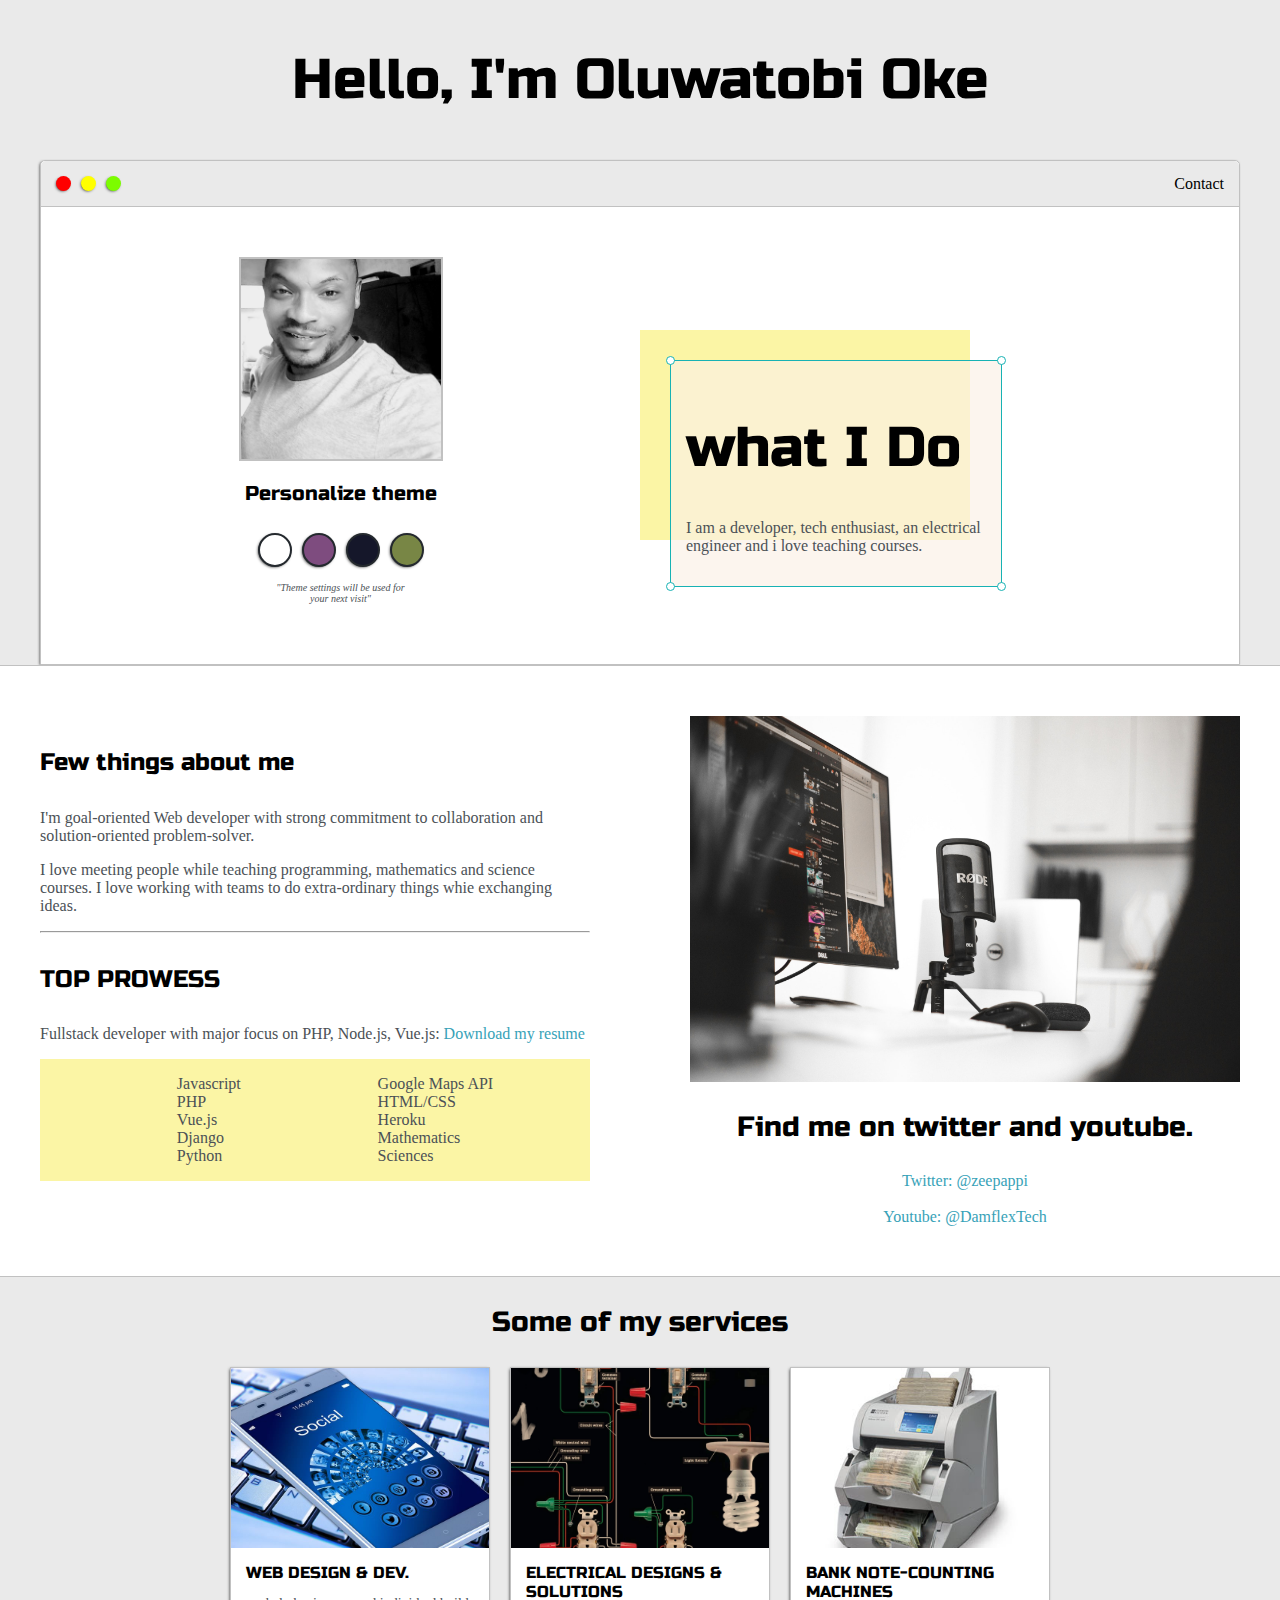
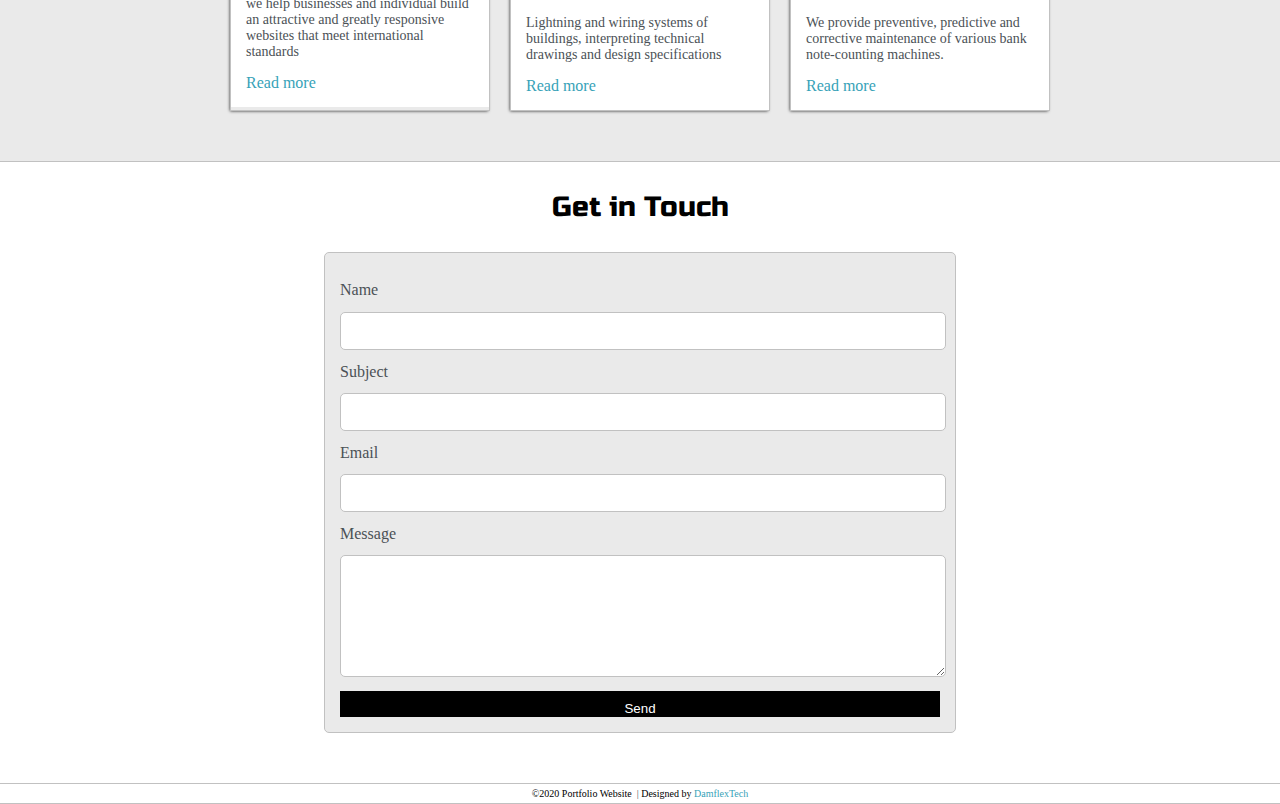
<file: index.html>
<!DOCTYPE html>
<html lang="en">
<head>
    <meta charset="UTF-8">
    <title>Oke Oluwatobi</title>
    <meta name="viewport" content="width=device-width, initial-scale=1, maximum-scale=1, minimum-scale==1"/>
    
    <link href="https://fonts.googleapis.com/css2?family=Russo+One&display=swap" rel="stylesheet">
    <link href="https://fonts.googleapis.com/css2?family=Roboto+Mono:wght@500&family=Russo+One&display=swap" rel="stylesheet">

    
    <link rel="stylesheet" type="text/css" href="default.css">
    <link id="theme-style" rel="stylesheet" href="">
    
</head>
<body>
    <section class="s1">
        <div class="main-container">
            <div class="greeting-wrapper">
                <h1>Hello, I'm Oluwatobi Oke</h1>
            </div>
            
            <div class="intro-wrapper">
                <div class="nav-wrapper">
                    <div class="dots-wrapper">
                        <div id="dot-1" class="browser-dot"></div>
                        <div id="dot-2" class="browser-dot"></div>
                        <div id="dot-3" class="browser-dot"></div>
                    </div>
                    <ul id="navigation">
                        <li><a href="#">Contact</a></li>
                     
                    </ul>
                    
                </div>
                
                <div class="left-column">
                   <img id="profile_pic" src="images/selfie.jpg" alt="">
                   <h5 style="text-align: center; line-height: 0">Personalize theme</h5>
                   <div id="theme-option-wrapper">
                      
                        <div data-mode="light" id="light-mode" class="theme-dot"></div>
                        <div data-mode="purple"  id="purple-mode" class="theme-dot"></div>
                        <div data-mode="blue"  id="blue-mode" class="theme-dot"></div>
                        <div data-mode="green"  id="green-mode" class="theme-dot"></div>
                     
                     
                   </div>
                   
                   <p id="settings-note">"Theme settings will be used for <br> your next visit" </p>
                </div>
                
                <div class="right-column">
                  <div id="preview-shadow">
                       <div id="preview">
                          <div id="corner-tl" class="corner"></div>
                          <div id="corner-tr" class="corner"></div>

                          <h1>what I Do</h1>
                          <p>I am a developer, tech enthusiast, an electrical engineer and i love teaching  courses.</p>

                          <div id="corner-bl" class="corner"></div>
                          <div id="corner-br" class="corner"></div>
                       </div>
                   </div>
                </div>
            </div>
          
            
        </div>
    </section>
    <section class="s2">
        <div class="main-container">
         
            <div class="about-wrapper">
               <div class="about-me">
                    <h4>Few things about me</h4>
                    <p>I'm goal-oriented Web developer with strong commitment to collaboration and solution-oriented problem-solver. </p>
                    <p>I love meeting people while teaching programming, mathematics and science courses. I love working with teams to do extra-ordinary things whie exchanging ideas.</p>

                    <hr>

                    <h4>TOP PROWESS</h4>

                    <p>Fullstack developer with major focus on PHP, Node.js, Vue.js: <a href="resume.pdf">Download my resume</a></p>

                    <div id="skills">
                        <ul>
                            <li>Javascript</li>
                            <li>PHP</li>
                            <li>Vue.js</li>
                            <li>Django</li>
                            <li>Python</li>
                        </ul>

                        <ul>
                            <li>Google Maps API</li>
                            <li>HTML/CSS</li>
                            <li>Heroku</li>
                            <li>Mathematics</li>
                            <li>Sciences</li>
                        </ul>
                    </div>

               </div>
               <div class="social-links">
                  
                   <img id="social-img" src="images/system.jpg" alt="">
                   <h3>Find me on twitter and youtube.</h3>
                   <a target="_blank" href="#">Twitter: @zeepappi</a>
                   <br>
                   <a target="_blank" href="#">Youtube: @DamflexTech</a>

               </div>
           </div>
           
        </div>
    </section>
    <section class="s1">
        <div class="main-container">
           
            <h3 style="text-align: center;">Some of my services</h3>
            
            <div class="post-wrapper">
                <div class="post">
                    <img class="thumbnail" src="images/phone.jpg" alt="">
                    <div class="post-preview">
                       <h6 class="post-title">WEB DESIGN & DEV.</h6>
                       <p class="post-intro">we help businesses and individual build an attractive and greatly responsive websites  that meet international standards</p>
                       
                       <a href="post.html">Read more</a>
                       
                        
                    </div>
                </div>
                <div class="post">
                    <img class="thumbnail" src="images/electrical.jpg" alt="">
                    <div class="post-preview">
                       <h6 class="post-title">ELECTRICAL DESIGNS & SOLUTIONS</h6>
                       <p class="post-intro">Lightning and wiring systems of buildings, interpreting technical drawings and design specifications</p>
                        
                        <a href="#">Read more</a>
                    </div>
                </div>
                <div class="post">
                    <img class="thumbnail" src="images/bank%20note-counter.jpeg" alt="">
                    <div class="post-preview">
                       <h6 class="post-title">BANK NOTE-COUNTING MACHINES</h6>
                       <p class="post-intro">We provide preventive, predictive and corrective maintenance of various bank note-counting machines.</p>
                        
                        <a href="#">Read more</a>
                    </div>
                </div>
            
            
            
                
            </div>
            
        </div>
    </section>
    <section class="s2">
        <div class="main-container">
            <h3  style="text-align: center;">Get in Touch</h3>
           
                <form id="contact-form" action="">
                    <label for="">Name</label>
                    <input type="text" class="input-field" name="name"> 
                    
                     <label for="">Subject</label>
                    <input type="text" class="input-field" name="subject">
                    
                     <label for="">Email</label>
                    <input type="text" class="input-field" name="email">
                    <label for="">Message</label>
                    <textarea name="message" id=""  class="input-field"></textarea><br>
                    
                    
                    <input id="submit-btn" type="submit" value="Send">
                </form>
            </div>
       
    </section>
    <section class="s2">
        <footer>
        &copy;2020 Portfolio Website &nbsp;<span class="separator">|</span> Designed by <a href="http://www.damflex.github.io"> DamflexTech</a>

        </footer>
        
    </section>
    
    <script src="script.js"> </script>
</body>
</html>
</file>
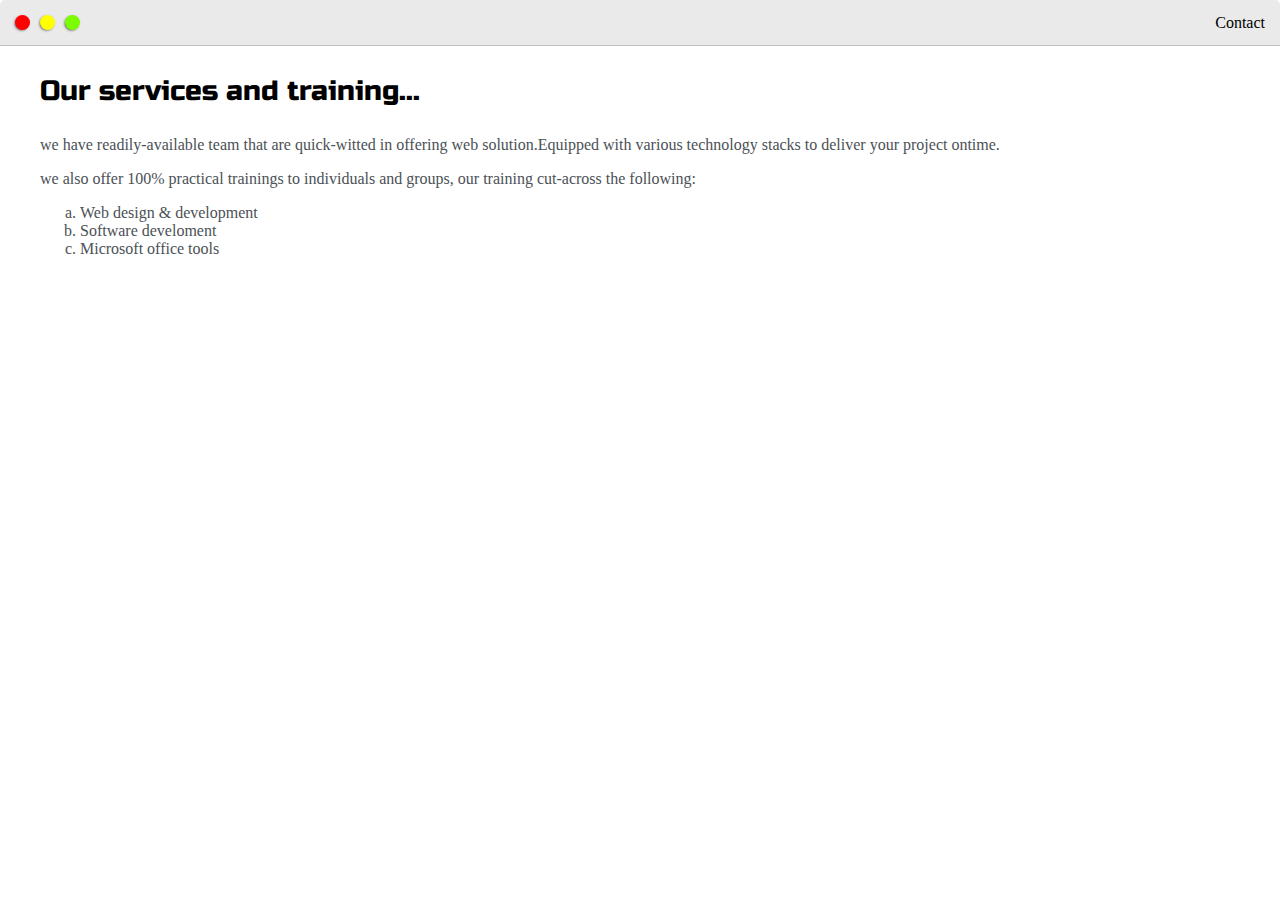
<file: post.html>
<!DOCTYPE html>
<html lang="en">
<head>
    <meta charset="UTF-8">
    <title>Post Name</title>
    <meta name="viewport" content="width=device-width, initial-scale=1, maximum-scale=1, minimum-scale==1"/>
    
    <link href="https://fonts.googleapis.com/css2?family=Russo+One&display=swap" rel="stylesheet">
    <link href="https://fonts.googleapis.com/css2?family=Roboto+Mono:wght@500&family=Russo+One&display=swap" rel="stylesheet">

    
    <link rel="stylesheet" type="text/css" href="default.css">
    
</head>
<body>
   <div class="nav-wrapper">
        <div class="dots-wrapper">
            <div id="dot-1" class="browser-dot"></div>
            <div id="dot-2" class="browser-dot"></div>
            <div id="dot-3" class="browser-dot"></div>
        </div>
        
        <ul id="navigation">
            <li><a href="#">Contact</a></li>

        </ul>

        </div>
    <div class="main-container">
         <h3>Our services and training...</h3>
         <p>we have readily-available team that are quick-witted in offering web solution.Equipped with various technology stacks to deliver your project ontime.</p>
         <p>we also offer 100% practical trainings to individuals and groups, our training cut-across the  following:</p>
         <ol type="a">
             <li>Web design & development</li>
             <li>Software develoment</li>
             <li>Microsoft office tools</li>
         </ol>
    </div>
</body>
</html>
</file>
<file: default.css>
:root{
    --mainColor: #eaeaea;
    --secondaryColor:#fff;
    
    --borderColor: #c1c1c1;
    
    --mainText: black;
    --secondaryText: #4b5156;
    --themeDotBorder:#24292e;
    --previewBg: rgba( 250, 240, 229, 0.663 );
    --previewShadow: #fbf5a5;
    --buttonColor: black;
}

html, body {
    padding: 0;
    margin: 0;
}
body *{
    transition: 0.5s;
}
h1,h2,h3,h4,h5,h6, strong {
    color:var(--mainText);
    font-family: 'Russo One', sans-serif;
    font-weight: 500;
    
}

p, li, label, text-area,span, input{
    color: var(--secondaryText);
    font-family: 'Roboto Mono' monospace;
}
a {
    text-decoration: none;
    color:#37a2b8;
}
ul{
    list-style: none;
        
}
h1{font-size: 56px}
h2{font-size: 36px}
h3{font-size: 28px}
h4{font-size: 24px}
h5{font-size: 20px}
h6{font-size: 16px}
.s1{
    background-color:var(--mainColor) ;
    border-bottom: 1px solid var(--borderColor);
    overflow: auto;
}

.s2{
     background-color:var(--secondaryColor) ;
     border-bottom: 1px solid var(--borderColor);
     overflow: auto;
}

.main-container {
    
    width: 1200px;
    margin: 0 auto; 
}
.greeting-wrapper{
    display: grid;
    text-align: center;
    align-content: center;
    min-height: 10em;
}
.intro-wrapper{
    background-color: var(--secondaryColor);
    border: 1px solid var(--borderColor);
    border-radius: 5px 5px 0 0;
    box-shadow: -1px 1px 3px -1px rgba(0,0,0,0.85);
    -webkit-box-shadow: -1px 1px 3px -1px rgba(0,0,0,0.85);
    -moz-box-shadow: -1px 1px 3px -1px rgba(0,0,0,0.85);
    -o-box-shadow: -1px 1px 3px -1px rgba(0,0,0,0.85);
    -ms-box-shadow: -1px 1px 3px -1px rgba(0,0,0,0.85);
    display: grid;
    grid-template-columns: 1fr 1fr;
/*    grid-template-rows: 3em 30em;*/
    grid-template-areas: 
        'nav-wrapper  nav-wrapper'
        'left-column right-column'
    ;

}
.nav-wrapper{
    grid-area: nav-wrapper;
    border-bottom: 1px solid var(--borderColor);
    border-radius: 5px 5px 0 0;
    display: flex;
    justify-content: space-between;
    align-items: center;
    background-color: var(--mainColor);

}
#navigation a{
    color: var(--mainText);
}
#navigation{
    margin: 0;
    padding: 10px;
}
#navigation li {
    display: inline-block;
    margin-right: 5px;
    margin-left: 5px;
}

.dots-wrapper{
    display: flex;
    padding: 10px;
}
#dot-1{
    background-color: red;
}
#dot-2{
    background-color:yellow;
}
#dot-3{
    background-color: lawngreen;
}

.browser-dot{
    background-color: black;
    height: 15px;
    width: 15px;
    margin: 5px;
    border-radius: 50%;
    box-shadow: -1px 1px 3px -1px rgba(0,0,0,0.85);
    -webkit-box-shadow: -1px 1px 3px -1px rgba(0,0,0,0.85);
    -moz-box-shadow: -1px 1px 3px -1px rgba(0,0,0,0.85);
    -o-box-shadow: -1px 1px 3px -1px rgba(0,0,0,0.85);
    -ms-box-shadow: -1px 1px 3px -1px rgba(0,0,0,0.85);
}

.left-column{
    grid-area: left-column;
    padding-top: 50px;
    padding-bottom: 50px;
 
}
#profile_pic {
    display: block;
    margin: 0 auto;
    height: 200px;
    width: 200px;
    object-fit: cover;
    border: 2px solid var(--borderColor);
    
}
#theme-option-wrapper{
    display: flex;
    justify-content: center;
}
.theme-dot{
    height: 30px;
    width: 30px;
    background-color: black;
    border-radius: 50%;
    margin: 5px;
    cursor: pointer;
    border: 2px solid var( --themeDotBorder);
    
    box-shadow: -1px 1px 3px -1px rgba(0,0,0,0.85);
    -webkit-box-shadow: -1px 1px 3px -1px rgba(0,0,0,0.85);
    -moz-box-shadow: -1px 1px 3px -1px rgba(0,0,0,0.85);
    -o-box-shadow: -1px 1px 3px -1px rgba(0,0,0,0.85);
    -ms-box-shadow: -1px 1px 3px -1px rgba(0,0,0,0.85);
    
}

.theme-dot:hover{
    border: 5px;
}

#light-mode{
    background-color: #fff;
}
#blue-mode{
    background-color:#15172a
}
#green-mode{
    background-color:#788645;
}
#purple-mode{
    background-color:#7e4c7f;
}

#settings-note{
    font-size: 10px;
    font-style: italic;
    text-align: center;
}

.right-column {
    grid-area: right-column;
    display: grid;
    align-content: center;
    padding-top: 50px;
    padding-bottom: 50px;
  
}
#preview-shadow{
    background-color: var(--previewShadow);
    width: 300px;
    height: 180px;
    padding-left: 30px;
    padding-top: 30px;
}
#preview{
    width: 300px;
    border: 1.5px solid #17b2b4;
    background-color: var(--previewBg);
    padding: 15px;
    position: relative;
}
.corner{
    height: 7px;
    width: 7px;
    border-radius: 50%;
    border: 1.5px solid #17b2b4;
    background-color: var(--secondaryColor);
    position: absolute;
    
}
#corner-tl{
    top: -5px;
    left: -5px;
}
#corner-tr{
    top: -5px;
    right: -5px;
}
#corner-bl{
    bottom: -5px;
    left: -5px;
}
#corner-br{
    bottom: -5px;
    right: -5px;
}

.about-wrapper{
    display: grid;
    grid-template-columns: repeat(auto-fit, minmax(320px, 1fr));
    padding-top: 50px;
    padding-bottom: 50px;
    grid-gap: 100px;
}

#skills{
    display: flex;
    justify-content: space-evenly;
    background-color: var(--previewShadow);
}
.social-links{
    display: grid;
    align-content: center;
    text-align: center;
}
#social-img{
    width: 100%;
}

.post-wrapper{
    display: grid;
    grid-template-columns: repeat(auto-fit, 260px);
    gap:20px;
    justify-content: center;
    padding-bottom: 50px;
}
.thumbnail{
    display: block;
    width: 100%;
    height: 180px;
    object-fit: cover;
    
}
.post{
    border: 1px solid var(--borderColor);
     box-shadow: -1px 1px 3px -1px rgba(0,0,0,0.85);
    -webkit-box-shadow: -1px 1px 3px -1px rgba(0,0,0,0.85);
    -moz-box-shadow: -1px 1px 3px -1px rgba(0,0,0,0.85);
    -o-box-shadow: -1px 1px 3px -1px rgba(0,0,0,0.85);
    -ms-box-shadow: -1px 1px 3px -1px rgba(0,0,0,0.85);
    
    
}
.post-preview{
    background-color: var(--secondaryColor);
    padding: 15px;
}
.post-title{
    color: black;
    margin: 0;
}
.post-intro{
    color: var(--secondaryText);
    font-size: 14px;
}
#contact-form{
    display: block;
    max-width: 600px;
    margin: 0 auto;
    border: 1px solid var(--borderColor);
    padding: 15px;
    border-radius: 5px;
    background-color: var(--mainColor);
    margin-bottom: 50px;
    
}
#contact-form label{
    line-height: 2.7em;
    
}
#contact-form textarea{
    min-height: 100px;
    font-size: 14px;
}
.input-field{
    width: 100%;
    padding-top: 10px;
    padding-bottom: 10px;
    background-color: var(--secondaryColor);
    border-radius: 5px;
    border: 1px solid var(--borderColor);
    font-size: 14px;
}
#submit-btn{
    margin-top: 10px;
    width: 100%;
    padding-top: 10px;
    color:var(--secondaryColor);
    background-color: var(--buttonColor);
    border: none;
}

footer {
    text-align: center;
    color:black;
    margin:2px;
    padding: 2px;
    font-family: cursive;
    font-size: 10px
}
@media screen and (max-width:1200px){
    .main-container {
        width: 95%;
    }
    
}

@media screen and (max-width:800px){
    .intro-wrapper{
        grid-template-columns: 1fr;
        grid-template-areas: 
            'nav-wrapper'
            'left-column'
            'right-column'
        ;

}
    .right-column {
        justify-content: center;
    }
    
}
</file>
